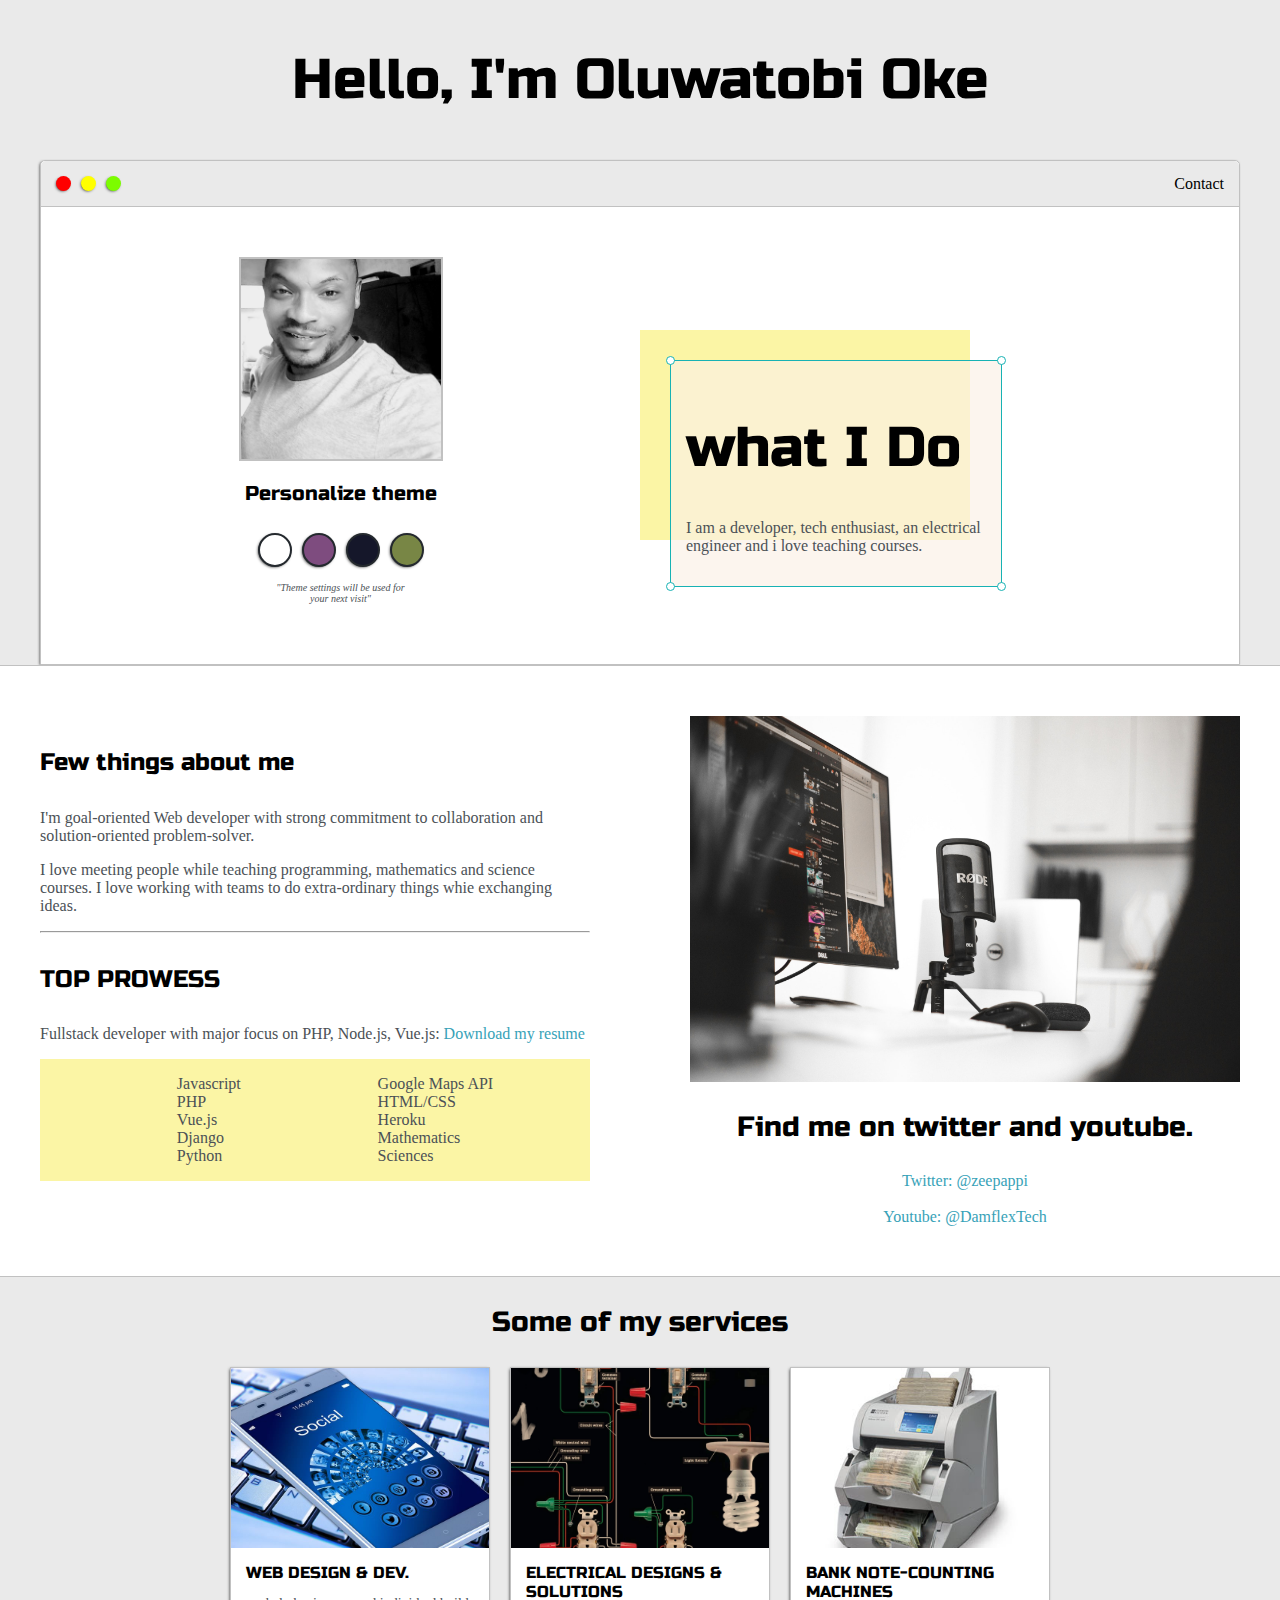
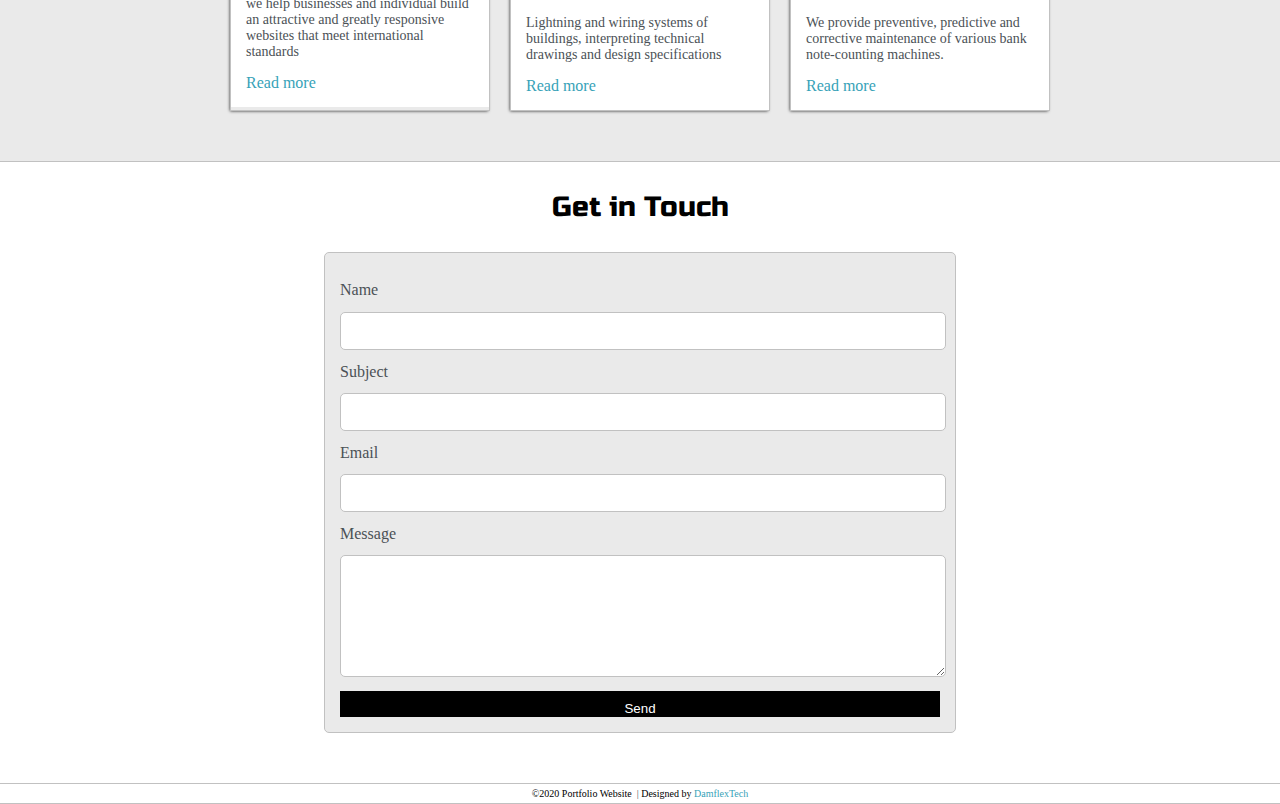
<file: index.html>
<!DOCTYPE html>
<html lang="en">
<head>
    <meta charset="UTF-8">
    <title>Oke Oluwatobi</title>
    <meta name="viewport" content="width=device-width, initial-scale=1, maximum-scale=1, minimum-scale==1"/>
    
    <link href="https://fonts.googleapis.com/css2?family=Russo+One&display=swap" rel="stylesheet">
    <link href="https://fonts.googleapis.com/css2?family=Roboto+Mono:wght@500&family=Russo+One&display=swap" rel="stylesheet">

    
    <link rel="stylesheet" type="text/css" href="default.css">
    <link id="theme-style" rel="stylesheet" href="">
    
</head>
<body>
    <section class="s1">
        <div class="main-container">
            <div class="greeting-wrapper">
                <h1>Hello, I'm Oluwatobi Oke</h1>
            </div>
            
            <div class="intro-wrapper">
                <div class="nav-wrapper">
                    <div class="dots-wrapper">
                        <div id="dot-1" class="browser-dot"></div>
                        <div id="dot-2" class="browser-dot"></div>
                        <div id="dot-3" class="browser-dot"></div>
                    </div>
                    <ul id="navigation">
                        <li><a href="#">Contact</a></li>
                     
                    </ul>
                    
                </div>
                
                <div class="left-column">
                   <img id="profile_pic" src="images/selfie.jpg" alt="">
                   <h5 style="text-align: center; line-height: 0">Personalize theme</h5>
                   <div id="theme-option-wrapper">
                      
                        <div data-mode="light" id="light-mode" class="theme-dot"></div>
                        <div data-mode="purple"  id="purple-mode" class="theme-dot"></div>
                        <div data-mode="blue"  id="blue-mode" class="theme-dot"></div>
                        <div data-mode="green"  id="green-mode" class="theme-dot"></div>
                     
                     
                   </div>
                   
                   <p id="settings-note">"Theme settings will be used for <br> your next visit" </p>
                </div>
                
                <div class="right-column">
                  <div id="preview-shadow">
                       <div id="preview">
                          <div id="corner-tl" class="corner"></div>
                          <div id="corner-tr" class="corner"></div>

                          <h1>what I Do</h1>
                          <p>I am a developer, tech enthusiast, an electrical engineer and i love teaching  courses.</p>

                          <div id="corner-bl" class="corner"></div>
                          <div id="corner-br" class="corner"></div>
                       </div>
                   </div>
                </div>
            </div>
          
            
        </div>
    </section>
    <section class="s2">
        <div class="main-container">
         
            <div class="about-wrapper">
               <div class="about-me">
                    <h4>Few things about me</h4>
                    <p>I'm goal-oriented Web developer with strong commitment to collaboration and solution-oriented problem-solver. </p>
                    <p>I love meeting people while teaching programming, mathematics and science courses. I love working with teams to do extra-ordinary things whie exchanging ideas.</p>

                    <hr>

                    <h4>TOP PROWESS</h4>

                    <p>Fullstack developer with major focus on PHP, Node.js, Vue.js: <a href="resume.pdf">Download my resume</a></p>

                    <div id="skills">
                        <ul>
                            <li>Javascript</li>
                            <li>PHP</li>
                            <li>Vue.js</li>
                            <li>Django</li>
                            <li>Python</li>
                        </ul>

                        <ul>
                            <li>Google Maps API</li>
                            <li>HTML/CSS</li>
                            <li>Heroku</li>
                            <li>Mathematics</li>
                            <li>Sciences</li>
                        </ul>
                    </div>

               </div>
               <div class="social-links">
                  
                   <img id="social-img" src="images/system.jpg" alt="">
                   <h3>Find me on twitter and youtube.</h3>
                   <a target="_blank" href="#">Twitter: @zeepappi</a>
                   <br>
                   <a target="_blank" href="#">Youtube: @DamflexTech</a>

               </div>
           </div>
           
        </div>
    </section>
    <section class="s1">
        <div class="main-container">
           
            <h3 style="text-align: center;">Some of my services</h3>
            
            <div class="post-wrapper">
                <div class="post">
                    <img class="thumbnail" src="images/phone.jpg" alt="">
                    <div class="post-preview">
                       <h6 class="post-title">WEB DESIGN & DEV.</h6>
                       <p class="post-intro">we help businesses and individual build an attractive and greatly responsive websites  that meet international standards</p>
                       
                       <a href="post.html">Read more</a>
                       
                        
                    </div>
                </div>
                <div class="post">
                    <img class="thumbnail" src="images/electrical.jpg" alt="">
                    <div class="post-preview">
                       <h6 class="post-title">ELECTRICAL DESIGNS & SOLUTIONS</h6>
                       <p class="post-intro">Lightning and wiring systems of buildings, interpreting technical drawings and design specifications</p>
                        
                        <a href="#">Read more</a>
                    </div>
                </div>
                <div class="post">
                    <img class="thumbnail" src="images/bank%20note-counter.jpeg" alt="">
                    <div class="post-preview">
                       <h6 class="post-title">BANK NOTE-COUNTING MACHINES</h6>
                       <p class="post-intro">We provide preventive, predictive and corrective maintenance of various bank note-counting machines.</p>
                        
                        <a href="#">Read more</a>
                    </div>
                </div>
            
            
            
                
            </div>
            
        </div>
    </section>
    <section class="s2">
        <div class="main-container">
            <h3  style="text-align: center;">Get in Touch</h3>
           
                <form id="contact-form" action="">
                    <label for="">Name</label>
                    <input type="text" class="input-field" name="name"> 
                    
                     <label for="">Subject</label>
                    <input type="text" class="input-field" name="subject">
                    
                     <label for="">Email</label>
                    <input type="text" class="input-field" name="email">
                    <label for="">Message</label>
                    <textarea name="message" id=""  class="input-field"></textarea><br>
                    
                    
                    <input id="submit-btn" type="submit" value="Send">
                </form>
            </div>
       
    </section>
    <section class="s2">
        <footer>
        &copy;2020 Portfolio Website &nbsp;<span class="separator">|</span> Designed by <a href="http://www.damflex.github.io"> DamflexTech</a>

        </footer>
        
    </section>
    
    <script src="script.js"> </script>
</body>
</html>
</file>
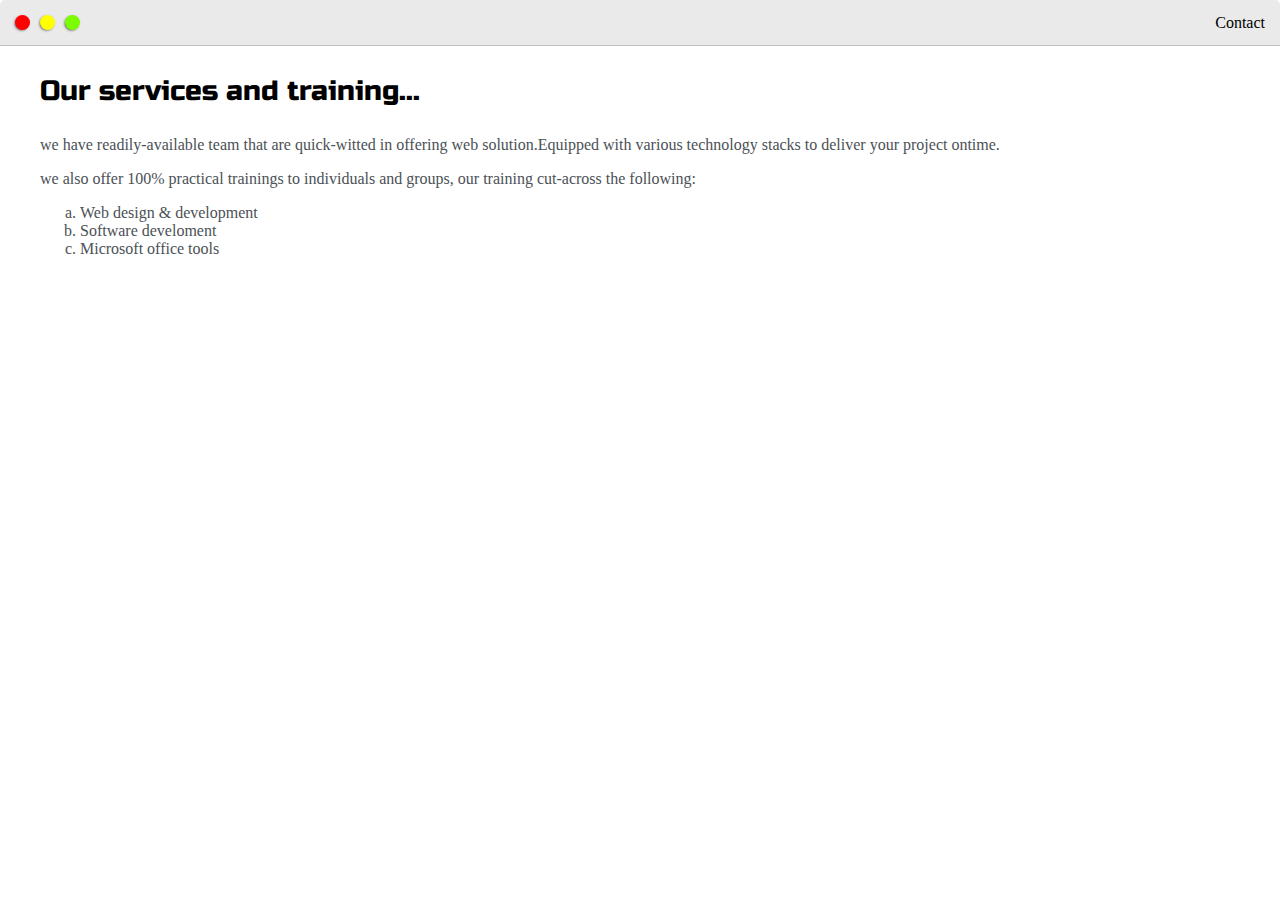
<file: post.html>
<!DOCTYPE html>
<html lang="en">
<head>
    <meta charset="UTF-8">
    <title>Post Name</title>
    <meta name="viewport" content="width=device-width, initial-scale=1, maximum-scale=1, minimum-scale==1"/>
    
    <link href="https://fonts.googleapis.com/css2?family=Russo+One&display=swap" rel="stylesheet">
    <link href="https://fonts.googleapis.com/css2?family=Roboto+Mono:wght@500&family=Russo+One&display=swap" rel="stylesheet">

    
    <link rel="stylesheet" type="text/css" href="default.css">
    
</head>
<body>
   <div class="nav-wrapper">
        <div class="dots-wrapper">
            <div id="dot-1" class="browser-dot"></div>
            <div id="dot-2" class="browser-dot"></div>
            <div id="dot-3" class="browser-dot"></div>
        </div>
        
        <ul id="navigation">
            <li><a href="#">Contact</a></li>

        </ul>

        </div>
    <div class="main-container">
         <h3>Our services and training...</h3>
         <p>we have readily-available team that are quick-witted in offering web solution.Equipped with various technology stacks to deliver your project ontime.</p>
         <p>we also offer 100% practical trainings to individuals and groups, our training cut-across the  following:</p>
         <ol type="a">
             <li>Web design & development</li>
             <li>Software develoment</li>
             <li>Microsoft office tools</li>
         </ol>
    </div>
</body>
</html>
</file>
<file: default.css>
:root{
    --mainColor: #eaeaea;
    --secondaryColor:#fff;
    
    --borderColor: #c1c1c1;
    
    --mainText: black;
    --secondaryText: #4b5156;
    --themeDotBorder:#24292e;
    --previewBg: rgba( 250, 240, 229, 0.663 );
    --previewShadow: #fbf5a5;
    --buttonColor: black;
}

html, body {
    padding: 0;
    margin: 0;
}
body *{
    transition: 0.5s;
}
h1,h2,h3,h4,h5,h6, strong {
    color:var(--mainText);
    font-family: 'Russo One', sans-serif;
    font-weight: 500;
    
}

p, li, label, text-area,span, input{
    color: var(--secondaryText);
    font-family: 'Roboto Mono' monospace;
}
a {
    text-decoration: none;
    color:#37a2b8;
}
ul{
    list-style: none;
        
}
h1{font-size: 56px}
h2{font-size: 36px}
h3{font-size: 28px}
h4{font-size: 24px}
h5{font-size: 20px}
h6{font-size: 16px}
.s1{
    background-color:var(--mainColor) ;
    border-bottom: 1px solid var(--borderColor);
    overflow: auto;
}

.s2{
     background-color:var(--secondaryColor) ;
     border-bottom: 1px solid var(--borderColor);
     overflow: auto;
}

.main-container {
    
    width: 1200px;
    margin: 0 auto; 
}
.greeting-wrapper{
    display: grid;
    text-align: center;
    align-content: center;
    min-height: 10em;
}
.intro-wrapper{
    background-color: var(--secondaryColor);
    border: 1px solid var(--borderColor);
    border-radius: 5px 5px 0 0;
    box-shadow: -1px 1px 3px -1px rgba(0,0,0,0.85);
    -webkit-box-shadow: -1px 1px 3px -1px rgba(0,0,0,0.85);
    -moz-box-shadow: -1px 1px 3px -1px rgba(0,0,0,0.85);
    -o-box-shadow: -1px 1px 3px -1px rgba(0,0,0,0.85);
    -ms-box-shadow: -1px 1px 3px -1px rgba(0,0,0,0.85);
    display: grid;
    grid-template-columns: 1fr 1fr;
/*    grid-template-rows: 3em 30em;*/
    grid-template-areas: 
        'nav-wrapper  nav-wrapper'
        'left-column right-column'
    ;

}
.nav-wrapper{
    grid-area: nav-wrapper;
    border-bottom: 1px solid var(--borderColor);
    border-radius: 5px 5px 0 0;
    display: flex;
    justify-content: space-between;
    align-items: center;
    background-color: var(--mainColor);

}
#navigation a{
    color: var(--mainText);
}
#navigation{
    margin: 0;
    padding: 10px;
}
#navigation li {
    display: inline-block;
    margin-right: 5px;
    margin-left: 5px;
}

.dots-wrapper{
    display: flex;
    padding: 10px;
}
#dot-1{
    background-color: red;
}
#dot-2{
    background-color:yellow;
}
#dot-3{
    background-color: lawngreen;
}

.browser-dot{
    background-color: black;
    height: 15px;
    width: 15px;
    margin: 5px;
    border-radius: 50%;
    box-shadow: -1px 1px 3px -1px rgba(0,0,0,0.85);
    -webkit-box-shadow: -1px 1px 3px -1px rgba(0,0,0,0.85);
    -moz-box-shadow: -1px 1px 3px -1px rgba(0,0,0,0.85);
    -o-box-shadow: -1px 1px 3px -1px rgba(0,0,0,0.85);
    -ms-box-shadow: -1px 1px 3px -1px rgba(0,0,0,0.85);
}

.left-column{
    grid-area: left-column;
    padding-top: 50px;
    padding-bottom: 50px;
 
}
#profile_pic {
    display: block;
    margin: 0 auto;
    height: 200px;
    width: 200px;
    object-fit: cover;
    border: 2px solid var(--borderColor);
    
}
#theme-option-wrapper{
    display: flex;
    justify-content: center;
}
.theme-dot{
    height: 30px;
    width: 30px;
    background-color: black;
    border-radius: 50%;
    margin: 5px;
    cursor: pointer;
    border: 2px solid var( --themeDotBorder);
    
    box-shadow: -1px 1px 3px -1px rgba(0,0,0,0.85);
    -webkit-box-shadow: -1px 1px 3px -1px rgba(0,0,0,0.85);
    -moz-box-shadow: -1px 1px 3px -1px rgba(0,0,0,0.85);
    -o-box-shadow: -1px 1px 3px -1px rgba(0,0,0,0.85);
    -ms-box-shadow: -1px 1px 3px -1px rgba(0,0,0,0.85);
    
}

.theme-dot:hover{
    border: 5px;
}

#light-mode{
    background-color: #fff;
}
#blue-mode{
    background-color:#15172a
}
#green-mode{
    background-color:#788645;
}
#purple-mode{
    background-color:#7e4c7f;
}

#settings-note{
    font-size: 10px;
    font-style: italic;
    text-align: center;
}

.right-column {
    grid-area: right-column;
    display: grid;
    align-content: center;
    padding-top: 50px;
    padding-bottom: 50px;
  
}
#preview-shadow{
    background-color: var(--previewShadow);
    width: 300px;
    height: 180px;
    padding-left: 30px;
    padding-top: 30px;
}
#preview{
    width: 300px;
    border: 1.5px solid #17b2b4;
    background-color: var(--previewBg);
    padding: 15px;
    position: relative;
}
.corner{
    height: 7px;
    width: 7px;
    border-radius: 50%;
    border: 1.5px solid #17b2b4;
    background-color: var(--secondaryColor);
    position: absolute;
    
}
#corner-tl{
    top: -5px;
    left: -5px;
}
#corner-tr{
    top: -5px;
    right: -5px;
}
#corner-bl{
    bottom: -5px;
    left: -5px;
}
#corner-br{
    bottom: -5px;
    right: -5px;
}

.about-wrapper{
    display: grid;
    grid-template-columns: repeat(auto-fit, minmax(320px, 1fr));
    padding-top: 50px;
    padding-bottom: 50px;
    grid-gap: 100px;
}

#skills{
    display: flex;
    justify-content: space-evenly;
    background-color: var(--previewShadow);
}
.social-links{
    display: grid;
    align-content: center;
    text-align: center;
}
#social-img{
    width: 100%;
}

.post-wrapper{
    display: grid;
    grid-template-columns: repeat(auto-fit, 260px);
    gap:20px;
    justify-content: center;
    padding-bottom: 50px;
}
.thumbnail{
    display: block;
    width: 100%;
    height: 180px;
    object-fit: cover;
    
}
.post{
    border: 1px solid var(--borderColor);
     box-shadow: -1px 1px 3px -1px rgba(0,0,0,0.85);
    -webkit-box-shadow: -1px 1px 3px -1px rgba(0,0,0,0.85);
    -moz-box-shadow: -1px 1px 3px -1px rgba(0,0,0,0.85);
    -o-box-shadow: -1px 1px 3px -1px rgba(0,0,0,0.85);
    -ms-box-shadow: -1px 1px 3px -1px rgba(0,0,0,0.85);
    
    
}
.post-preview{
    background-color: var(--secondaryColor);
    padding: 15px;
}
.post-title{
    color: black;
    margin: 0;
}
.post-intro{
    color: var(--secondaryText);
    font-size: 14px;
}
#contact-form{
    display: block;
    max-width: 600px;
    margin: 0 auto;
    border: 1px solid var(--borderColor);
    padding: 15px;
    border-radius: 5px;
    background-color: var(--mainColor);
    margin-bottom: 50px;
    
}
#contact-form label{
    line-height: 2.7em;
    
}
#contact-form textarea{
    min-height: 100px;
    font-size: 14px;
}
.input-field{
    width: 100%;
    padding-top: 10px;
    padding-bottom: 10px;
    background-color: var(--secondaryColor);
    border-radius: 5px;
    border: 1px solid var(--borderColor);
    font-size: 14px;
}
#submit-btn{
    margin-top: 10px;
    width: 100%;
    padding-top: 10px;
    color:var(--secondaryColor);
    background-color: var(--buttonColor);
    border: none;
}

footer {
    text-align: center;
    color:black;
    margin:2px;
    padding: 2px;
    font-family: cursive;
    font-size: 10px
}
@media screen and (max-width:1200px){
    .main-container {
        width: 95%;
    }
    
}

@media screen and (max-width:800px){
    .intro-wrapper{
        grid-template-columns: 1fr;
        grid-template-areas: 
            'nav-wrapper'
            'left-column'
            'right-column'
        ;

}
    .right-column {
        justify-content: center;
    }
    
}
</file>
